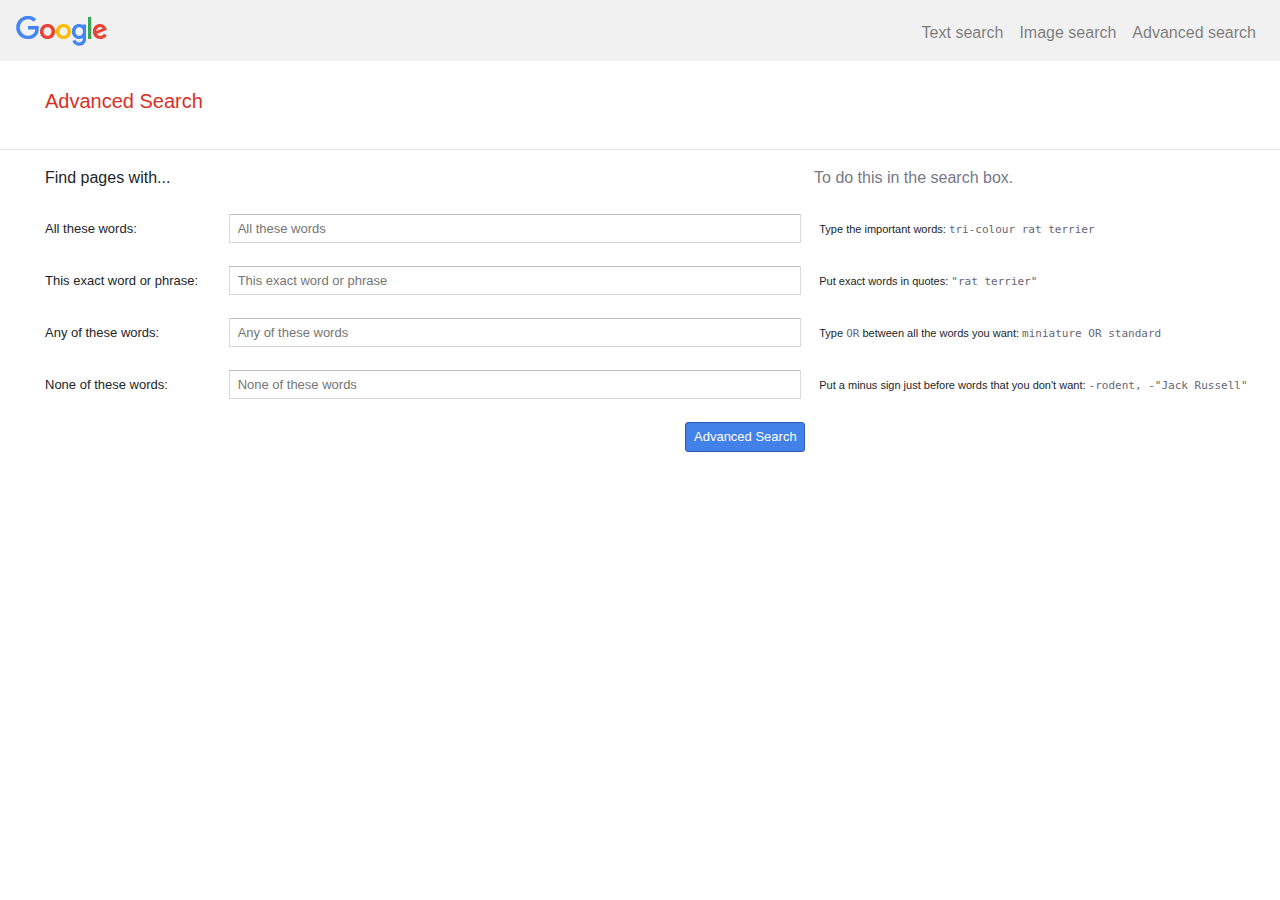
<file: advanced_search.html>
<!DOCTYPE html>
<html lang="en">
    <head>
        <title>Search</title>

        <link rel="stylesheet" href="https://stackpath.bootstrapcdn.com/bootstrap/4.5.2/css/bootstrap.min.css" integrity="sha384-JcKb8q3iqJ61gNV9KGb8thSsNjpSL0n8PARn9HuZOnIxN0hoP+VmmDGMN5t9UJ0Z" crossorigin="anonymous">
        <link rel="stylesheet" href="static/styles.css">
        
        <!--Product Sans-->
        <link rel="stylesheet" href="https://egkoppel.github.io/product-sans/google-fonts.css">

        <meta name="viewport" content="width=devide-width, initial-scale=1.0">
    </head>
    <body> 
        <nav id='nav1' class="navbar navbar-expand-sm navbar-light">
            <!--a id="product-sans" style="font-weight: x-large; margin-top: 8px; color: gray; font-size: xx-large;" class="navbar-brand" href="#"><span style="color: #4285f4;">G</span><span style="color: #ea4335;">o</span><span style="color: #fbbc05;">o</span><span style="color: #4285f4;">g</span><span style="color: #34a853;">l</span><span style="color: #ea4335;">e</span></a-->
            <a href="search.html" title="Google Home"><img src="static/advanced_logo.png" style="position: relative; right: 10px;"></a>
            <button class="navbar-toggler" type="button" data-toggle="collapse" data-target="#navbarNavDropdown"
                aria-controls="navbarNavDropdown" aria-expanded="false" aria-label="Toggle navigation">
                <span class="navbar-toggler-icon"></span>
            </button>
            <div class="collapse navbar-collapse" id="navbarNavDropdown">
                <ul class="navbar-nav ml-auto">
                    <li class="nav-item active">
                        <a class="nav-link nav-own" href="/"> <span class="sr-only">(current)</span></a>
                    </li>
                    <li class="nav-item nav-own">
                        <a class="nav-link" href="search.html">Text search</a>
                    </li>
                    <li class="nav-item nav-own">
                        <a class="nav-link" href="image_search.html">Image search</a>
                    </li>
                    <li class="nav-item nav-own">
                        <a class="nav-link" href="advanced_search.html">Advanced search</a>
                    </li>
                </ul>
            </div>
        </nav>

        <div class="appbar">
            <label style="margin-left: 10px">Advanced Search</label>
        </div>

        <hr width="100%" border-width="5">
        
        <div class="advanced">
            <p id="above">Find pages with...</p>
            <p id="above2">To do this in the search box.</p>
        </div>

        <br>
        
        <div class="advanced">
            <form action="https://www.google.com/search" method="get">
                <label for="as_q">All these words:</label>
                <!--input class="input btn btn-light input-field" name="as_q" placeholder="All these words" type="text"><br><br-->
                <input name="as_q" placeholder="All these words" type="text">
                <div class="txt">Type the important words: <span>tri-colour rat terrier</span></div>
                <br><br>
                
                <label for="as_q">This exact word or phrase:</label>
                <input name="as_epq" placeholder="This exact word or phrase" type="text">
                <div class="txt">Put exact words in quotes: <span>"rat terrier"</span></div>
                <br><br>
                
                <label for="as_q">Any of these words:</label>
                <input name="as_oq" placeholder="Any of these words" type="text">
                <div class="txt">Type <span>OR</span> between all the words you want: <span>miniature OR standard</span></div> 
                <br><br>

                <label for="as_q">None of these words:</label>
                <input name="as_eq" placeholder="None of these words" type="text">
                <div class="txt">Put a minus sign just before words that you don't want: <span> -rodent, -"Jack Russell"</span></div>
                <br><br>
                
                <input id="submit" type="submit" value="Advanced Search">        
                <!--label>Number range</label>
                <br>
                <input style="width: 250px;" id="number-input" class="input btn btn-light input-field" name="as_nlo" placeholder="From this number" type="text">
                <input style="width: 250px;" class="input btn btn-light input-field" name="as_nhi" placeholder="to this number" type="text"><br><br>
                <input style="display: inline; border: 1px solid rgba(0, 0, 0, 0.473)" class="btn btn-light" type="submit" value="Google advanced search"-->
            </form>
        </div>     
        
        
        <script src="https://code.jquery.com/jquery-3.5.1.slim.min.js" integrity="sha384-DfXdz2htPH0lsSSs5nCTpuj/zy4C+OGpamoFVy38MVBnE+IbbVYUew+OrCXaRkfj" crossorigin="anonymous"></script>
        <script src="https://cdn.jsdelivr.net/npm/popper.js@1.16.1/dist/umd/popper.min.js" integrity="sha384-9/reFTGAW83EW2RDu2S0VKaIzap3H66lZH81PoYlFhbGU+6BZp6G7niu735Sk7lN" crossorigin="anonymous"></script>
        <script src="https://stackpath.bootstrapcdn.com/bootstrap/4.5.2/js/bootstrap.min.js" integrity="sha384-B4gt1jrGC7Jh4AgTPSdUtOBvfO8shuf57BaghqFfPlYxofvL8/KUEfYiJOMMV+rV" crossorigin="anonymous"></script>
    </body>
</html>
</file>
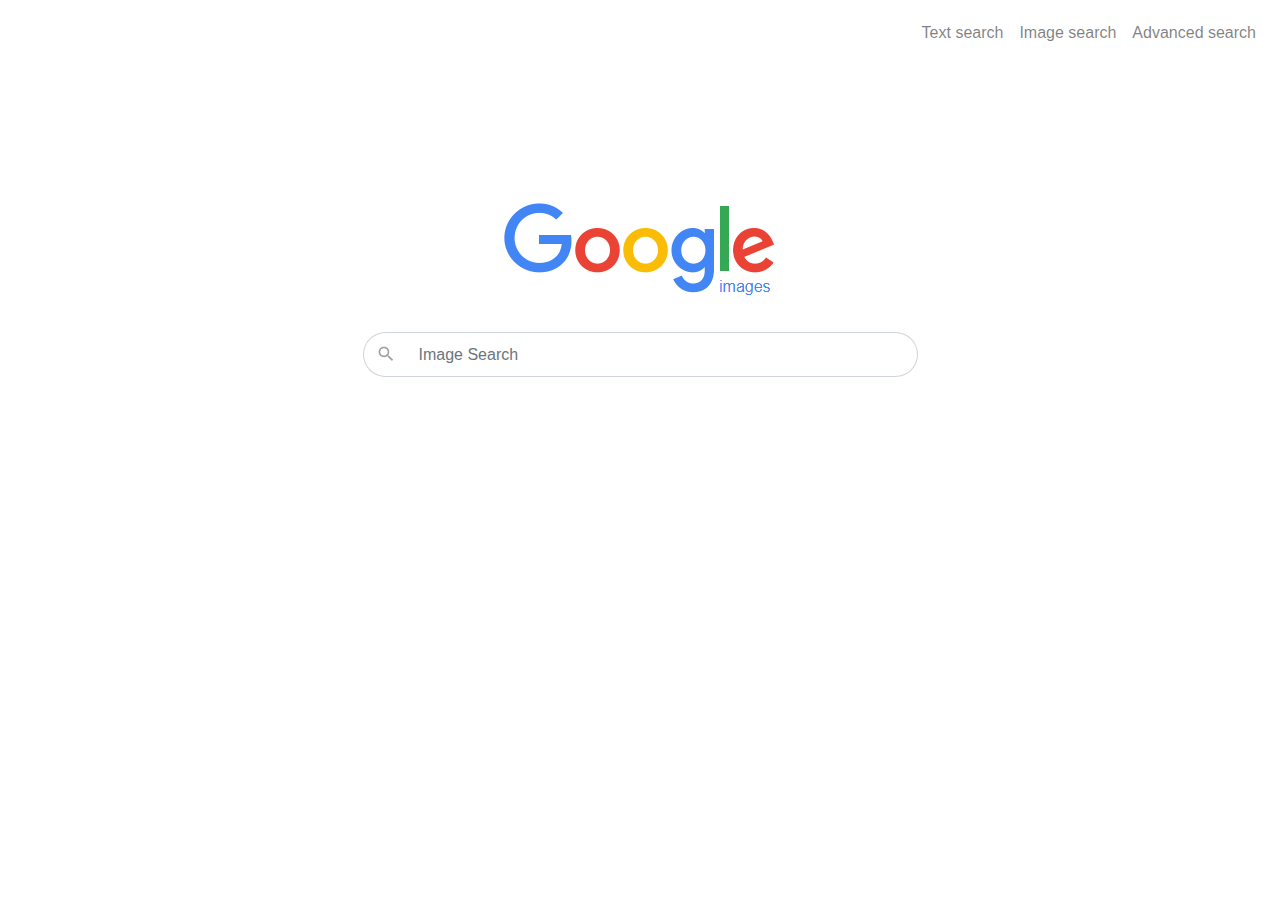
<file: image_search.html>
<!DOCTYPE html>
<html lang="en">
    <head>
        <title>Search</title>

        <link rel="stylesheet" href="https://stackpath.bootstrapcdn.com/bootstrap/4.5.2/css/bootstrap.min.css" integrity="sha384-JcKb8q3iqJ61gNV9KGb8thSsNjpSL0n8PARn9HuZOnIxN0hoP+VmmDGMN5t9UJ0Z" crossorigin="anonymous">
        <link rel="stylesheet" href="static/styles.css">
        
        <!--Product Sans-->
        <link rel="stylesheet" href="https://egkoppel.github.io/product-sans/google-fonts.css">

        <meta name="viewport" content="width=devide-width, initial-scale=1.0">
    </head>
    <body> 
        <nav id='nav' class="navbar navbar-expand-lg navbar-light">
            <!--a id="product-sans" style="font-weight: x-large; margin-top: 8px; color: gray; font-size: xx-large;" class="navbar-brand" href="#"><span style="color: #4285f4;">G</span><span style="color: #ea4335;">o</span><span style="color: #fbbc05;">o</span><span style="color: #4285f4;">g</span><span style="color: #34a853;">l</span><span style="color: #ea4335;">e</span></a-->
            <button class="navbar-toggler" type="button" data-toggle="collapse" data-target="#navbarNavDropdown"
                aria-controls="navbarNavDropdown" aria-expanded="false" aria-label="Toggle navigation">
                <span class="navbar-toggler-icon"></span>
            </button>
            <div class="collapse navbar-collapse" id="navbarNavDropdown">
                <ul class="navbar-nav ml-auto">
                    <li class="nav-item active">
                        <a class="nav-link nav-own" href="/"> <span class="sr-only">(current)</span></a>
                    </li>
                    <li class="nav-item nav-own">
                        <a class="nav-link" href="search.html">Text search</a>
                    </li>
                    <li class="nav-item nav-own">
                        <a class="nav-link" href="image_search.html">Image search</a>
                    </li>
                    <li class="nav-item nav-own">
                        <a class="nav-link" href="advanced_search.html">Advanced search</a>
                    </li>
                </ul>
            </div>
        </nav>
        <!--hr width="90%" border-width="5"-->

        <div class="container-sm" style="margin-top: 100px; text-align: center;">
            <form action="https://www.google.com/search?" method="get">
                <br>

                <!--img src="static/google.png"-->
                <a href="image_search.html"><img src="static/google_images.png" title="Google Images"></a>
                <!--a id="product-sans" style="font-weight: 600; margin-top: 8px; color: gray; font-size: 90px;" class="navbar-brand" href="#"><span style="color: #4285f4;">G</span><span style="color: #ea4335;">o</span><span style="color: #fbbc05;">o</span><span style="color: #4285f4;">g</span><span style="color: #34a853;">l</span><span style="color: #ea4335;">e</span></a-->
                <br><br>  

                <div class="input-group mb-3 rounded w-50" style="margin-left: auto; margin-right: auto;">
                    <div class="input-group-prepend">
                      <span class="input-group-text" id="basic-addon1"><!--🔍--><img src="static/search.png" width="20px"></span>
                    </div>
                    <input hidden name="tbm" value="isch" type="text">
                    <button hidden type="submit"></button>
                    <input type="text" name="q" class="form-control" placeholder="Image Search" aria-describedby="basic-addon1">
                </div>
            </form>
        </div>
        
        <script src="https://code.jquery.com/jquery-3.5.1.slim.min.js" integrity="sha384-DfXdz2htPH0lsSSs5nCTpuj/zy4C+OGpamoFVy38MVBnE+IbbVYUew+OrCXaRkfj" crossorigin="anonymous"></script>
        <script src="https://cdn.jsdelivr.net/npm/popper.js@1.16.1/dist/umd/popper.min.js" integrity="sha384-9/reFTGAW83EW2RDu2S0VKaIzap3H66lZH81PoYlFhbGU+6BZp6G7niu735Sk7lN" crossorigin="anonymous"></script>
        <script src="https://stackpath.bootstrapcdn.com/bootstrap/4.5.2/js/bootstrap.min.js" integrity="sha384-B4gt1jrGC7Jh4AgTPSdUtOBvfO8shuf57BaghqFfPlYxofvL8/KUEfYiJOMMV+rV" crossorigin="anonymous"></script>
    </body>
</html>
</file>
<file: static/styles.css>
.nav-own {
  margin-top: 5px;
}

#nav1 {
  background-color: #f1f1f1;
}

.appbar {
  color: #d93025;
  font-size: 20px;
  margin: 25px 35px;
}

.input-field {
  border: 1px solid rgba(0, 0, 0, 0.726);
  width: 400px;
}

.advanced label {
  display: inline-block;
  min-width: 180px;
}

.advanced input {
  border-radius: 1px;
  border: 1px solid #d9d9d9;
  border-top: 1px solid #c0c0c0;
  font-size: 13px;
  height: 25px;
  padding: 1px 8px;
  width: 572px;
  height: 29px;
}

.txt {
  margin-left: 10px;
  display: inline;
  min-width: 160px;
  font-size: 11px;
  padding-left: 5px;
  position: relative;
}

.txt span {
  font-family: monospace;
  font-size: 11px;
  color: #667;
  display: inline;
}

.advanced #above {
  display: inline;
  font-size: medium;
}

.advanced #above2 {
  display: inline;
  margin-left: 640px;
  color: #778;
  font-size: medium;
  font-weight: 500;
}

.advanced input:focus {
  outline: none !important;
  border-radius: 1px;
  border: 1px solid #4d90fe;
  border-top: 1px shadow #417cda;
}

.advanced {
  margin-left: 45px;
  font-size: small;
}

a:hover:active {
  text-decoration: underline;
}

@media (max-width: 600px) {
  #number-input {
    margin-bottom: 10px;
  }
}

@media (max-width: 1050px) {
  .advanced div {
    display: none;
  }
  .advanced #above2 {
    display: none;
  }
}

.rounded {
  /*input:focus {
        
    }*/
}

.rounded input {
  border-radius: 50px;
  height: 45px;
  border-left: none;
}

.rounded span {
  border-radius: 50px 0px 0px 50px;
  border-right: none;
  background-color: white;
}

.btn-hover:hover {
  border: 1px solid gray;
}

.btn-googl {
  width: 150px;
  height: 40px;
}

#submit {
  width: 120px;
  height: 30px;
  color: white;
  margin-left: 640px;
  border: 1px solid #2f5bb7;
  background-color: #4281e7;
  border-radius: 3px;
}

#submit:hover {
  border: 1px solid #224183;
  background-color: #3669bb;
}
/*# sourceMappingURL=styles.css.map */
</file>
